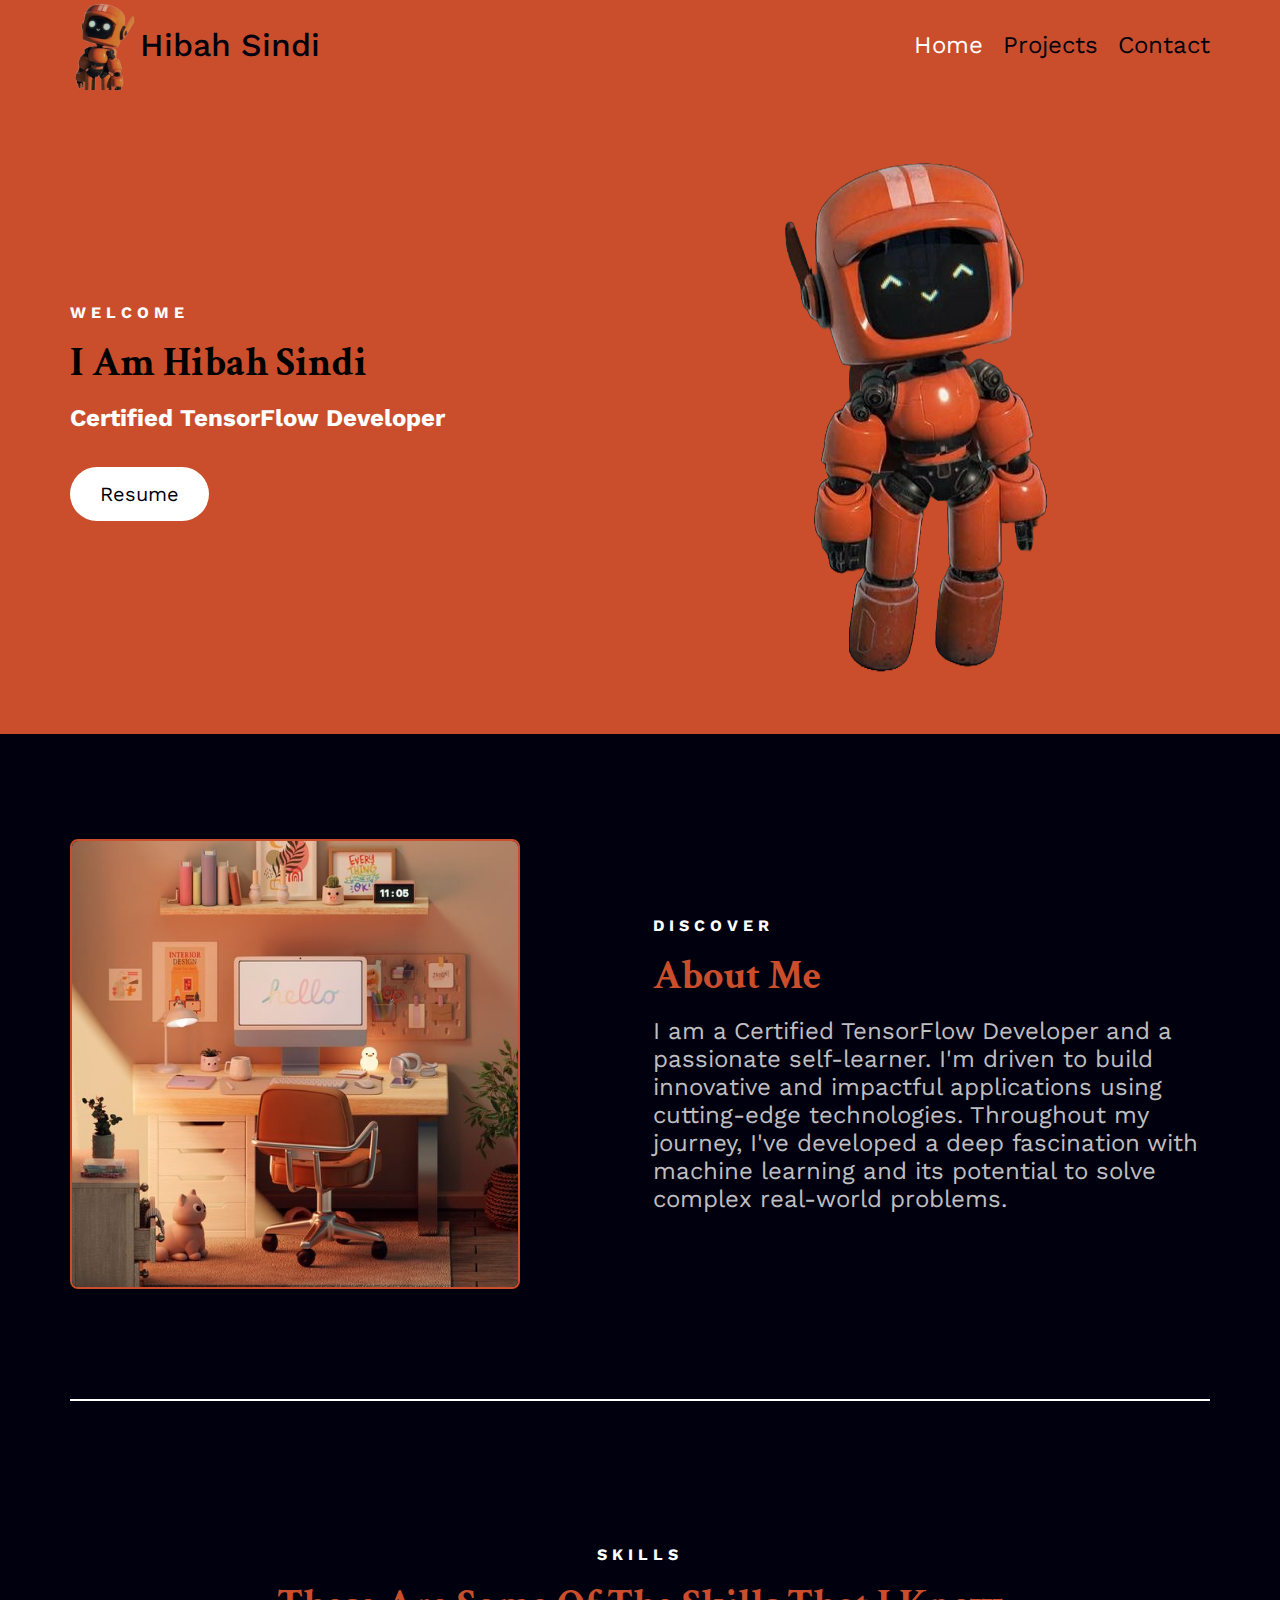
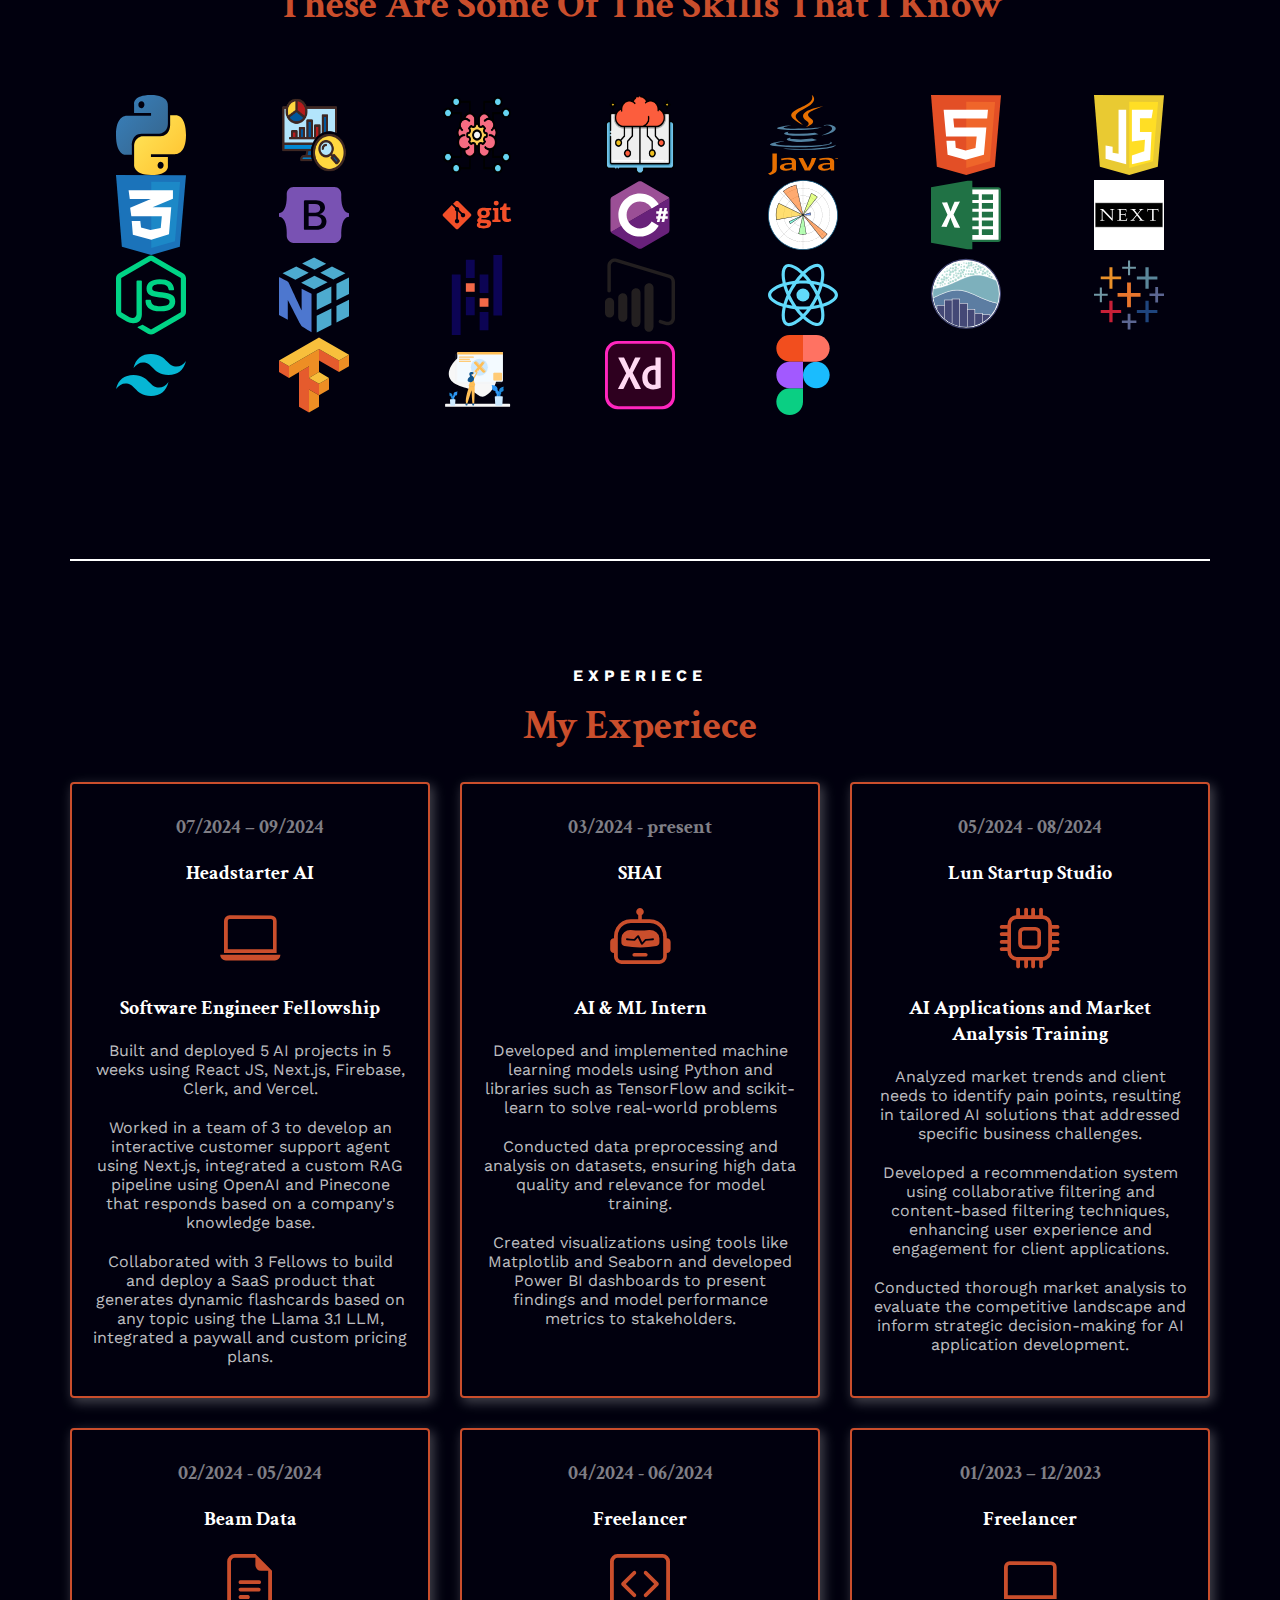
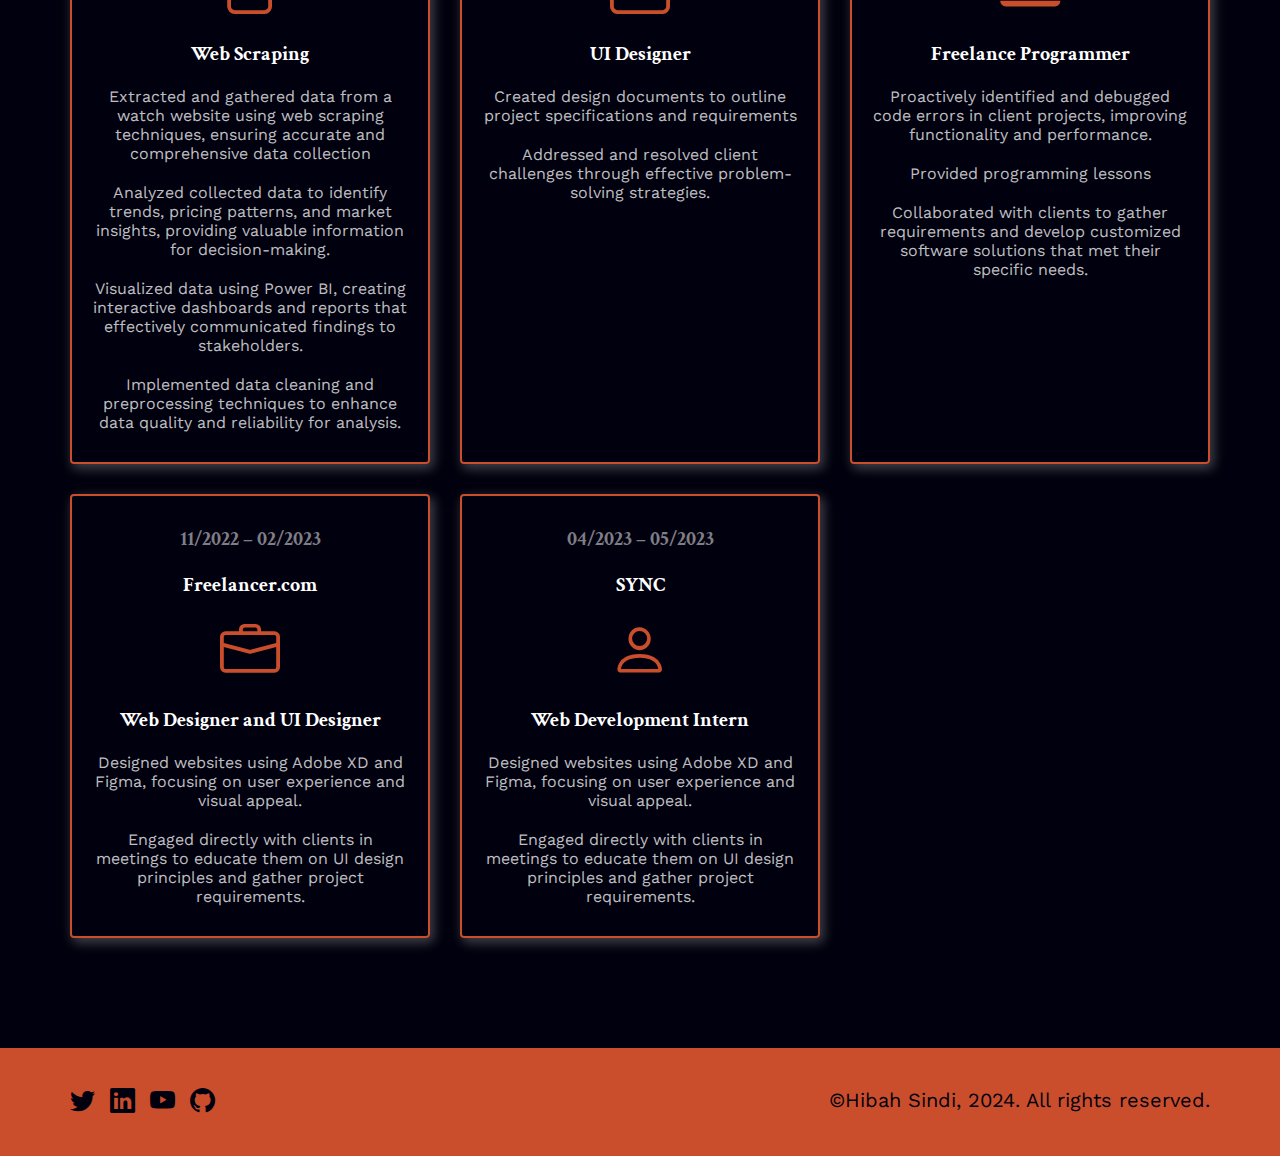
<file: index.html>
<!DOCTYPE html>
<html lang="en">
<head>
    <meta charset="UTF-8">
    <meta http-equiv="X-UA-Compatible" content="IE=edge">
    <meta name="viewport" content="width=device-width, initial-scale=1.0">
    <link rel="stylesheet" href="styles/designeSystem.css">
    <link rel="stylesheet" href="styles/home.css">
    <link rel="icon" href="images/logo.png">
    <title>Hibah Sindi - Home</title>
</head>
<body>
    <div class="hero">
        <div class="navbar container">
            <div class="navbar__logo">
                <img src="images/logo.png" alt="Logo image" class="navbar__logo--image">
                <div class="navbar__logo--text">Hibah Sindi</div>
            </div>
            <div class="navbar__menu hidden">
                <a href="index.html" class="navbar__menu--1 active ">Home</a>
                <a href="portfolio.html" class="navbar__menu--2">Projects</a>
                <a href="contact.html" class="navbar__menu--2">Contact</a>
            </div>
            <div class="navbar__icons">
                <i class="bi bi-list"></i>
                <i class="bi bi-x-lg hide"></i>
            </div>
        </div>

        <div class="sectionOne grid container">
            <div class="sectionOne__left flex">
            <div class="sectionOne__left--label label text-white">Welcome</div>
            <div class="sectionOne__left--title common-title">I am Hibah Sindi</div>
            <div class="sectionOne__left--text" id="wordDisplay">Certified TensorFlow Developer | Data Science | Machine learning | Developer | Freelancer</div>
            <a href="Hibah Sindi CV N.pdf" download="Hibah Sindi CV N.pdf" class="sectionOne__left--btn white-btn">Resume</a>
            </div>
    
            <img src="images/file.png" class="sectionOne__right responsive-imag bouncing-image" alt="">
        </div>
    </div>
    
    <div class="sectionTwo grid container">
        <img src="images/2.jpg" alt="david Image" class="sectionTwo__left responsive-image">
        <div class="sectionTwo__right flex">
            <div class="sectionTwo__right--label label text-white">Discover</div>
            <div class="sectionTwo__right--title common-title">About Me</div>
            <div class="sectionTwo__right--text">I am a Certified TensorFlow Developer and a passionate self-learner. I'm driven to build innovative and impactful applications using cutting-edge technologies. Throughout my journey, I've developed a deep fascination with machine learning and its potential to solve complex real-world problems.</div>
        </div>
        
    </div>
<hr class="container">
    <div class="sectionThree container">
        <div class="sectionThree__content text-center flex">
            <div class="sectionThree__content--label label text-white">Skills</div>
            <div class="sectionThree__content--title common-title text-yellow">These are some of the Skills that i know</div>
        </div>
        <div class="sectionThree__logo">
            <img src="images/logos/python.svg" alt="" class="responsive-image">
            <img src="images/logos/data.png" alt="" class="responsive-image">
            <img src="images/logos/ml.png" alt="" class="responsive-image">
            <img src="images/logos/dl.png" alt="" class="responsive-image">
            <img src="images/logos/java (1).svg" alt="" class="responsive-image">
            <img src="images/logos/html-1.svg" alt="" class="responsive-image">
            <img src="images/logos/javascript-1.svg" alt="" class="responsive-image">
            <img src="images/logos/css-3.svg" alt="" class="responsive-image">
            <img src="images/logos/bootstrap-5-1.svg" alt="" class="responsive-image">
            <img src="images/logos/git.svg" alt="" class="responsive-image">
            <img src="images/logos/csharp.svg" alt="" class="responsive-image">
            <img src="images/logos/matplotlib-1.svg" alt="" class="responsive-image">
            <img src="images/logos/microsoft-excel-2013.svg" alt="" class="responsive-image">
            <img src="images/logos/next-1.svg" alt="" class="responsive-image">
            <img src="images/logos/nodejs-3.svg" alt="" class="responsive-image">
            <img src="images/logos/numpy-1.svg" alt="" class="responsive-image">
            <img src="images/logos/pandas.svg" alt="" class="responsive-image">
            <img src="images/logos/power-bi.svg" alt="" class="responsive-image">
            <img src="images/logos/react-2.svg" alt="" class="responsive-image">
            <img src="images/logos/seaborn-1.svg" alt="" class="responsive-image">
            <img src="images/logos/tableau-software.svg" alt="" class="responsive-image">
            <img src="images/logos/tailwind-css-2.svg" alt="" class="responsive-image">
            <img src="images/logos/tensorflow-2.svg" alt="" class="responsive-image">
            <img src="images/logos/website-development.svg" alt="" class="responsive-image">
            <img src="images/logos/adobe-xd-1.svg" alt="" class="responsive-image">
            <img src="images/logos/figma-icon.svg" alt="" class="responsive-image">
        </div>
    </div>
    <hr class="container">

    <div class="sectionFour container">
        <div class="sectionFour__content text-center flex">
            <div class="sectionFour__content--label label text-white">Experiece</div>
            <div class="sectionFour__content--title common-title text-yellow">My Experiece</div>
            <!-- <div class="sectionFour__content--text">These are some of the services I can help you with.</div> -->
        </div>
        <div class="sectionFour__cards">
            <div class="sectionFour__cards--1">
                <div class="service text-date">07/2024 – 09/2024</div>
                <div class="service text-white">Headstarter AI</div>
                <i class="bi bi-laptop"></i>
                <div class="service text-white">Software Engineer Fellowship</div>
                <div class="descreption">Built and deployed 5 AI projects in 5 weeks using React JS, Next.js, Firebase, Clerk, and Vercel.</div>
                <div class="descreption">Worked in a team of 3 to develop an interactive customer support agent using Next.js, integrated a custom RAG pipeline 
                    using OpenAI and Pinecone that responds based on a company's knowledge base.</div>
                <div class="descreption">Collaborated with 3 Fellows to build and deploy a SaaS product that generates dynamic flashcards based on any topic 
                    using the Llama 3.1 LLM, integrated a paywall and custom pricing plans.</div>
            </div>
            <div class="sectionFour__cards--1">
                <div class="service text-date">03/2024 - present</div>
                <div class="service text-white">SHAI</div>
                <i class="bi bi-robot"></i>
                <div class="service text-white">AI & ML Intern</div>
                <div class="descreption">Developed and implemented machine learning models using Python and libraries such as TensorFlow and scikit-learn to 
                    solve real-world problems</div>
                <div class="descreption">Conducted data preprocessing and analysis on datasets, ensuring high data quality and relevance for model training.</div>
                <div class="descreption">Created visualizations using tools like Matplotlib and Seaborn and developed Power BI dashboards to present findings 
                    and model performance metrics to stakeholders.
                    </div>
            </div>
            <div class="sectionFour__cards--2">
                <div class="service text-date">05/2024 - 08/2024</div>
                <div class="service text-white">Lun Startup Studio</div>
                <i class="bi bi-cpu"></i>
                <div class="service text-white">AI Applications and Market Analysis Training</div>
                <div class="descreption">Analyzed market trends and client needs to identify pain points, resulting in tailored AI solutions that addressed specific 
                    business challenges.
                    </div>
                <div class="descreption">Developed a recommendation system using collaborative filtering and content-based filtering techniques, enhancing 
                    user experience and engagement for client applications.</div>
                <div class="descreption">Conducted thorough market analysis to evaluate the competitive landscape and inform strategic decision-making for AI 
                    application development.</div>
            </div>

            <div class="sectionFour__cards--3">
                <div class="service text-date">02/2024 - 05/2024</div>
                <div class="service text-white">Beam Data</div>
                <i class="bi bi-file-earmark-text"></i>
                <div class="service text-white">Web Scraping</div>
                <div class="descreption">Extracted and gathered data from a watch website using web scraping techniques, ensuring accurate and 
                    comprehensive data collection</div>
                <div class="descreption">Analyzed collected data to identify trends, pricing patterns, and market insights, providing valuable information for 
                    decision-making.
                </div>
                <div class="descreption">Visualized data using Power BI, creating interactive dashboards and reports that effectively communicated findings to 
                    stakeholders.
                </div>
                <div class="descreption">Implemented data cleaning and preprocessing techniques to enhance data quality and reliability for analysis.
                </div>
            </div>

            <div class="sectionFour__cards--4">
                <div class="service text-date">04/2024 - 06/2024</div>
                <div class="service text-white">Freelancer</div>
                <i class="bi bi-code-square"></i>
                <div class="service text-white">UI Designer</div>
                <div class="descreption">Created design documents to outline project specifications and requirements</div>
                <div class="descreption">Addressed and resolved client challenges through effective problem-solving strategies.</div>
            </div>
            
            <div class="sectionFour__cards--5">
                <div class="service text-date">01/2023 – 12/2023</div>
                <div class="service text-white">Freelancer</div>
                <i class="bi bi-laptop"></i>
                <div class="service text-white">Freelance Programmer</div>
                <div class="descreption">Proactively identified and debugged code errors in client projects, improving functionality and performance.
                </div>
                <div class="descreption">Provided programming lessons</div>
                <div class="descreption">Collaborated with clients to gather requirements and develop customized software solutions that met their specific 
                    needs.</div>
            </div>
            
            <div class="sectionFour__cards--6">
                <div class="service text-date">11/2022 – 02/2023</div>
                <div class="service text-white">Freelancer.com</div>
                <i class="bi bi-briefcase"></i>
                <div class="service text-white">Web Designer and UI Designer</div>
                <div class="descreption">Designed websites using Adobe XD and Figma, focusing on user experience and visual appeal.</div>
                <div class="descreption">Engaged directly with clients in meetings to educate them on UI design principles and gather project requirements.
                </div>
            </div>
            <div class="sectionFour__cards--6">
                <div class="service text-date">04/2023 – 05/2023
                </div>
                <div class="service text-white">SYNC</div>
                <i class="bi bi-person"></i>
                <div class="service text-white">Web Development Intern</div>
                <div class="descreption">Designed websites using Adobe XD and Figma, focusing on user experience and visual appeal.</div>
                <div class="descreption">Engaged directly with clients in meetings to educate them on UI design principles and gather project requirements.
                </div>
            </div>

        </div>

    </div>

    <div class="footerWrapper">
        <div class="footerLinks container">
            <div class="footerLinks__socials">
                <a href="https://x.com/hibah_sindi"><i class="bi bi-twitter">  </i></a>
                <a href="https://www.linkedin.com/in/hibah-sindi-5104701aa/"><i class="bi bi-linkedin">  </i></a>
                <a href="https://www.youtube.com/@ElMundoDeLaProgramadora"><i class="bi bi-youtube">  </i></a>
                <a href="https://github.com/hibahdesu"><i class="bi bi-github">  </i></a>
            </div>
            <div class="footerLinks__copyright text-dark text-center">
                ©Hibah Sindi, 2024. All rights reserved.
            </div>
        </div>
    </div>
<!--
      <button class="yellow-btn">Learn more</button>
    <button class="white-btn">Learn more</button>
-->
  

    <script src="main.js"></script>
</body>
</html>
</file>
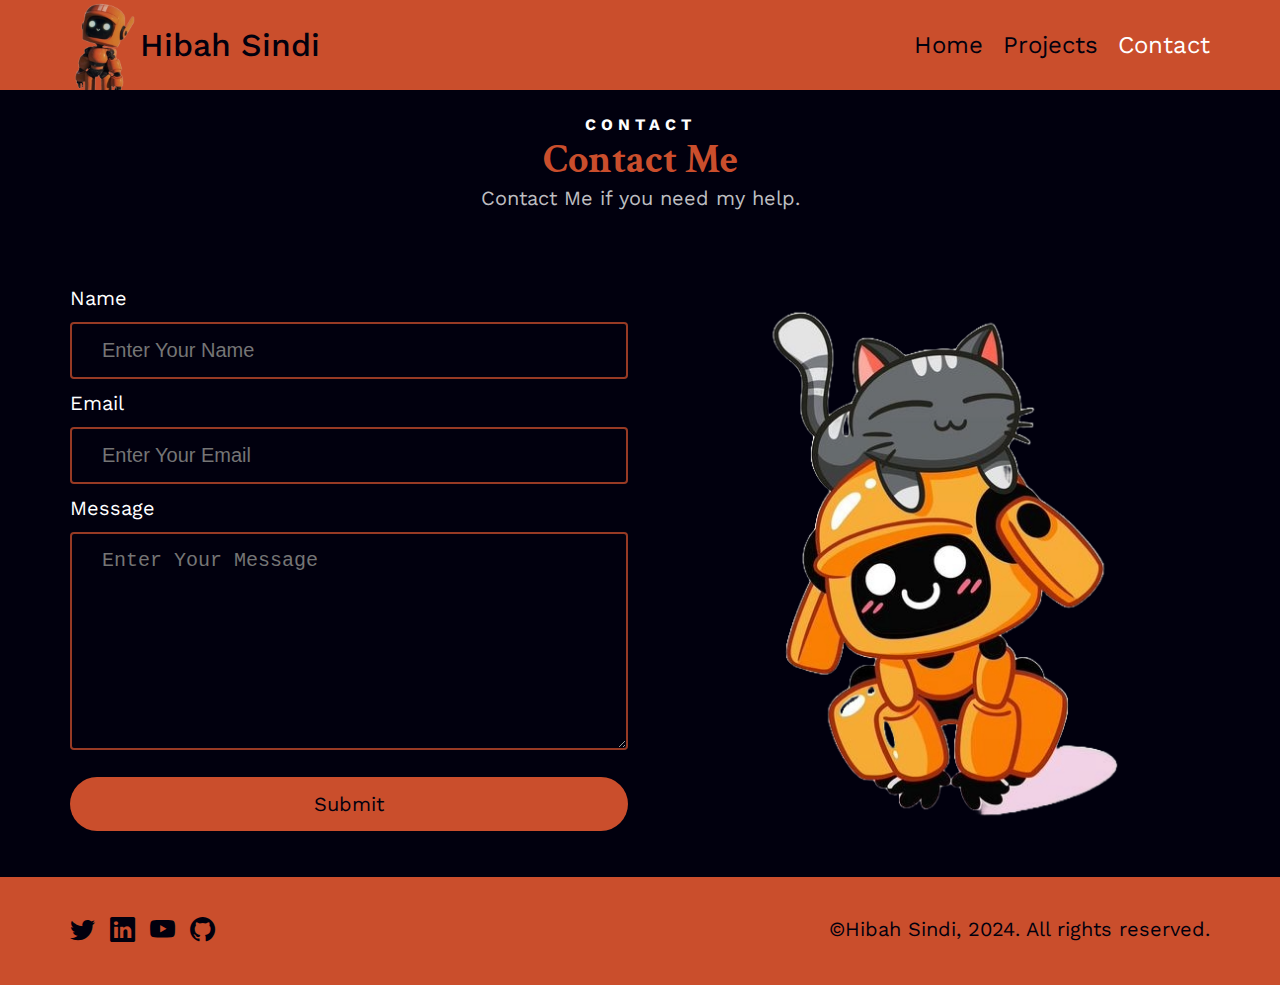
<file: contact.html>
<!DOCTYPE html>
<html lang="en">
<head>
    <meta charset="UTF-8">
    <meta http-equiv="X-UA-Compatible" content="IE=edge">
    <meta name="viewport" content="width=device-width, initial-scale=1.0">
    <link rel="stylesheet" href="styles/designeSystem.css">
    <link rel="stylesheet" href="styles/contact.css">
    <link rel="icon" href="images/logo.png">
    <title>Hibah Sindi - Contact</title>
</head>
<body>
    <div class="hero">
        <div class="navbar container">
            <div class="navbar__logo">
                <img src="images/logo.png" alt="Logo image" class="navbar__logo--image">
                <div class="navbar__logo--text">Hibah Sindi</div>
            </div>
            <div class="navbar__menu hidden">
                <a href="index.html" class="navbar__menu--1  ">Home</a>
                <a href="portfolio.html" class="navbar__menu--2 ">Projects</a>
                <a href="contact.html" class="navbar__menu--2 active">Contact</a>
            </div>
            <div class="navbar__icons">
                <i class="bi bi-list"></i>
                <i class="bi bi-x-lg hide"></i>
            </div>
        </div>
        </div>
    <div class="sectionOne container text-center">
        <div class="sectionOne-label label text-white">Contact</div>
        <div class="common-title text-yellow">Contact Me</div>
        <div class="text">Contact Me if you need my help.</div>
    </div>

    <div class="sectionTwo container grid">
        <div class="sectionTwo__left">
            <form class="form" onsubmit="sendEmail(event)">
                <label for="name">Name</label>
                <input type="text" placeholder="Enter Your Name" id="name">
                <label for="email">Email</label>
                <input type="text" placeholder="Enter Your Email" id="email">

                <label for="message">Message</label>
                <textarea placeholder="Enter Your Message" name="" id="message" cols="30" rows="8"></textarea>
                <button class="yellow-btn" type="submit">Submit</button>
            </form>
        </div>
        <img src="images/contact/contact.png" alt="contact image" class="sectionTwo__right responsive-image bouncing-image">

    </div>


        <div class="footerWrapper">
            <div class="footerLinks container">
                <div class="footerLinks__socials">
                    <a href="https://x.com/hibah_sindi"><i class="bi bi-twitter">  </i></a>
                    <a href="https://www.linkedin.com/in/hibah-sindi-5104701aa/"><i class="bi bi-linkedin">  </i></a>
                    <a href="https://www.youtube.com/@ElMundoDeLaProgramadora"><i class="bi bi-youtube">  </i></a>
                    <a href="https://github.com/hibahdesu"><i class="bi bi-github">  </i></a>
                </div>
                <div class="footerLinks__copyright text-dark text-center">
                    ©Hibah Sindi, 2024. All rights reserved.
                </div>
            </div>
        </div>
    <script src="main.js"></script>
</body>
</html>
</file>
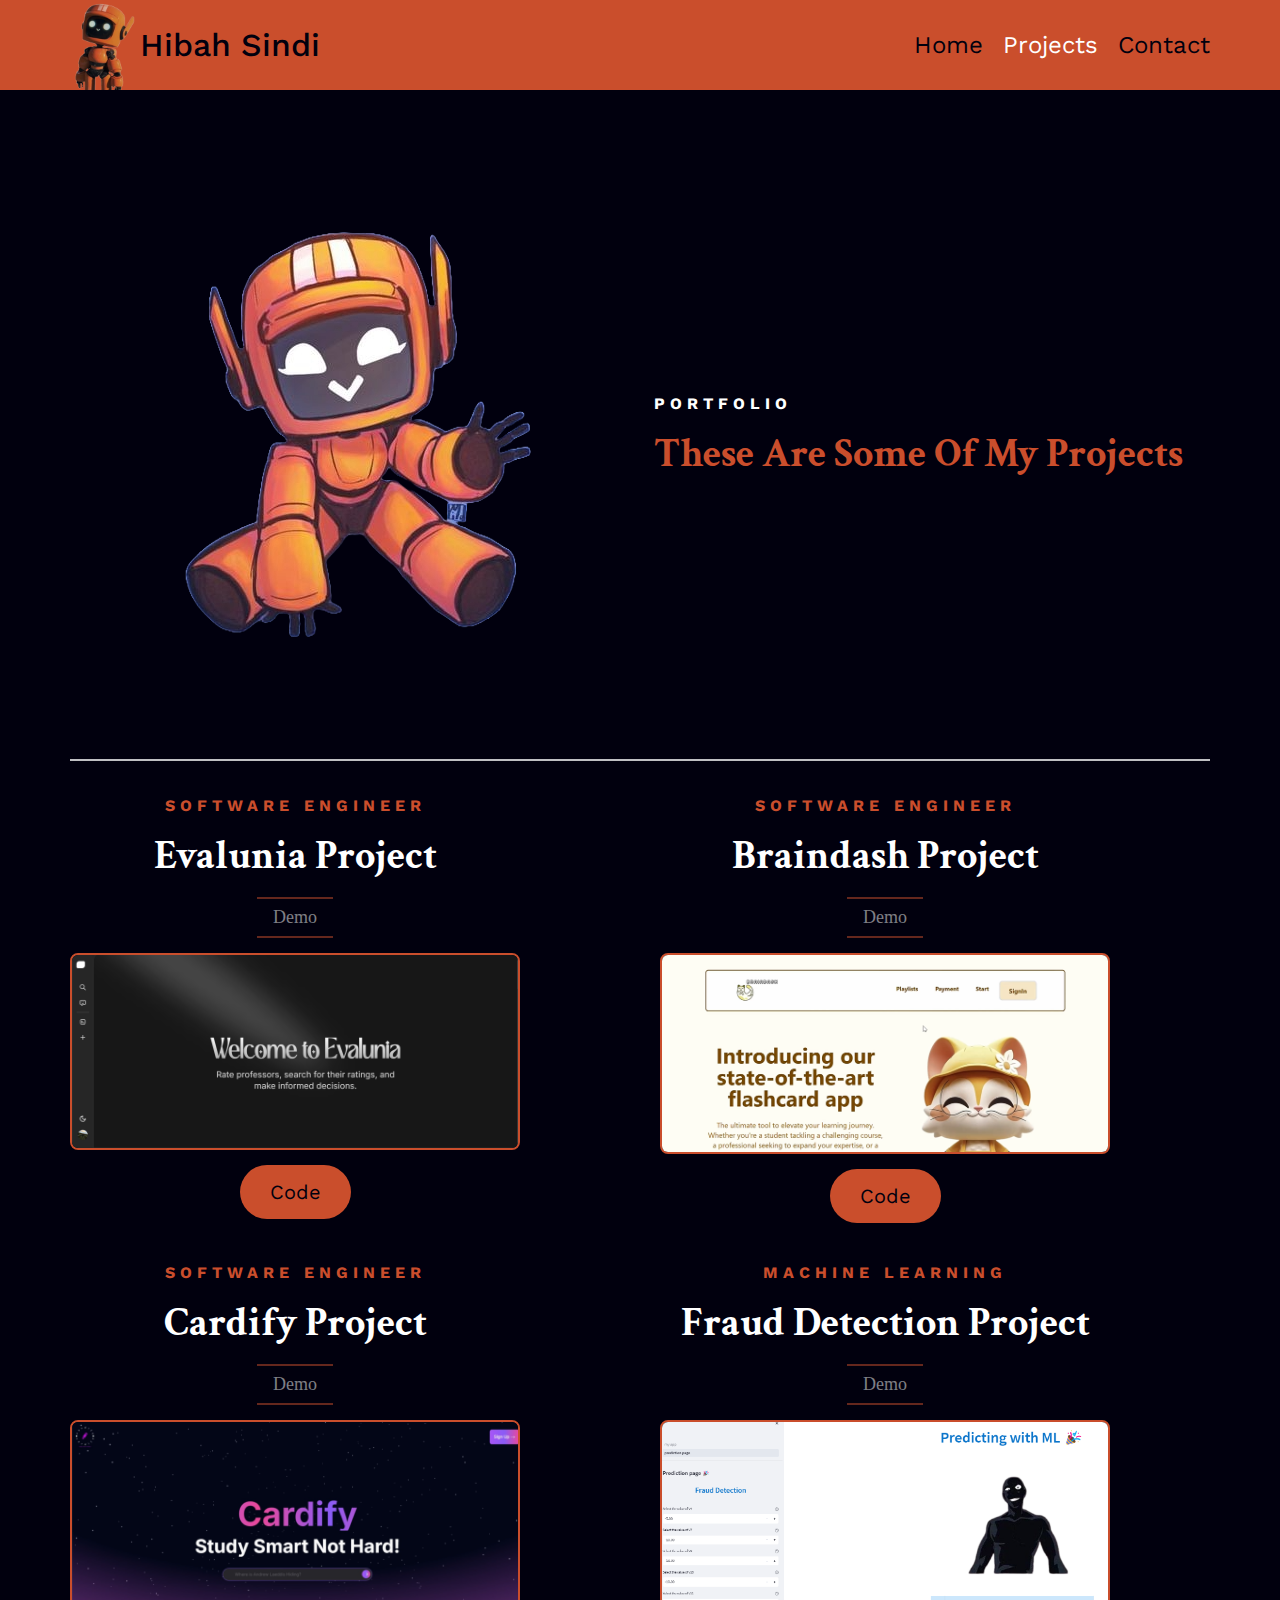
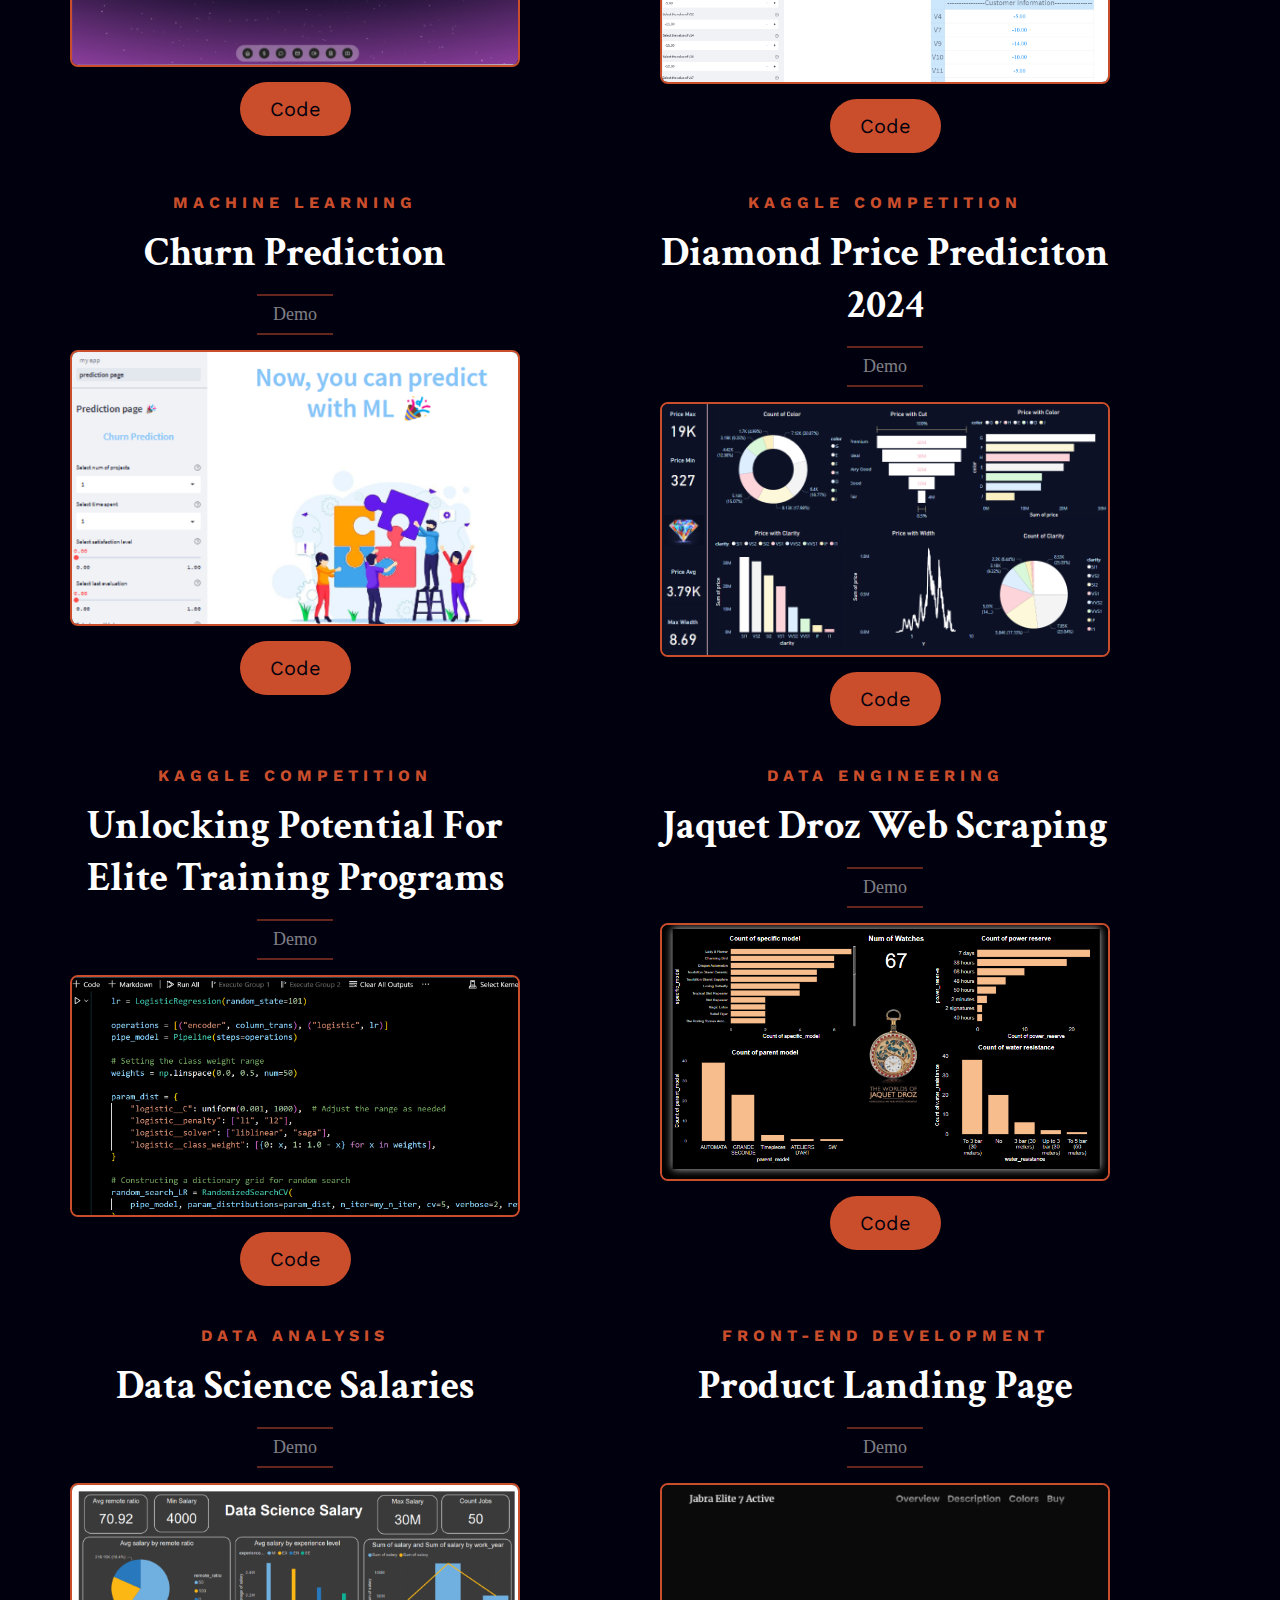
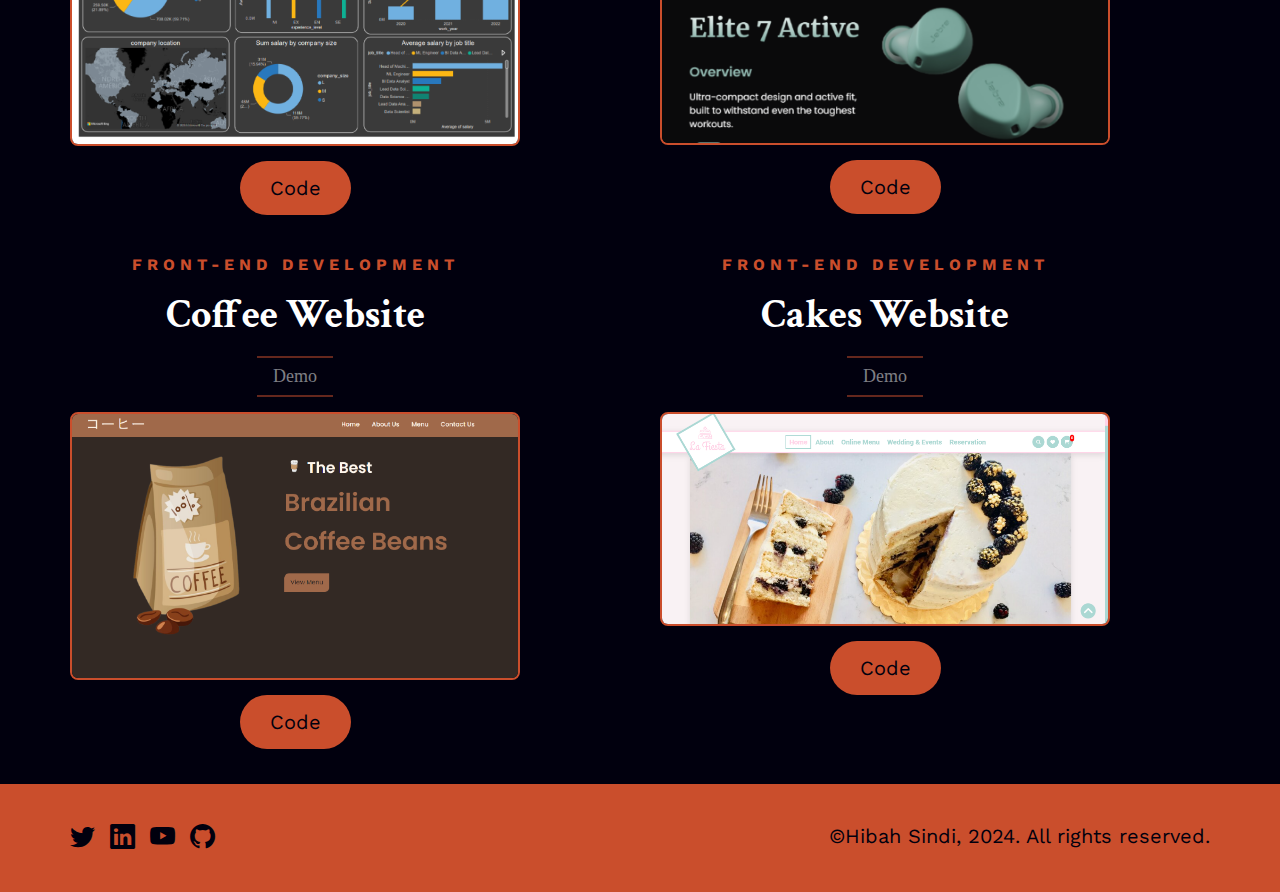
<file: portfolio.html>
<!DOCTYPE html>
<html lang="en">
<head>
    <meta charset="UTF-8">
    <meta http-equiv="X-UA-Compatible" content="IE=edge">
    <meta name="viewport" content="width=device-width, initial-scale=1.0">
    <link rel="stylesheet" href="styles/designeSystem.css">
    <link rel="stylesheet" href="styles/portfolio.css">
    <link rel="icon" href="images/logo.png">
    <title>Hibah Sindi - Portfolio</title>
</head>
<body>
    <div class="hero">
        <div class="navbar container">
            <div class="navbar__logo">
                <img src="images/logo.png" alt="Logo image" class="navbar__logo--image">
                <div class="navbar__logo--text">Hibah Sindi</div>
            </div>
            <div class="navbar__menu hidden">
                <a href="index.html" class="navbar__menu--1  ">Home</a>
                <a href="portfolio.html" class="navbar__menu--2 active">Projects</a>
                <a href="contact.html" class="navbar__menu--2">Contact</a>
            </div>
            <div class="navbar__icons">
                <i class="bi bi-list"></i>
                <i class="bi bi-x-lg hide"></i>
            </div>
        </div>
        </div>
        
        <div class="sectionOne grid container style">
            <img src="images/portfolio/hero.png" class="sectionOne__right responsive-imag bouncing-image" alt="Image">
            <div class="sectionOne__left flex">
            <div class="sectionOne__left--label label text-white">Portfolio</div>
            <div class="sectionOne__left--title common-title text-yellow">These are some of my projects </div>
            </div>
    
        </div>

    <div class="sectionOne container">
        <div class="sectionOne__images">
            
            <div class="flex width ">
                <div class="sectionOne__left--title text-yellow label text-center ">Software Engineer</div>
                <div class="sectionOne__left--title text-white common-title text-center">Evalunia Project</div>
                <a href="https://www.youtube.com/watch?v=RfaY3-qqjv4&t=18s" class="sectionOne__left--title text-center link">Demo</a>
                <img src="images/portfolio/evalunia_.png" alt="Evalunia Website" class="responsive-image">
                <a href="https://github.com/AbdoWise-z/Evalunia" class="sectionOne__left--btn yellow-btn button-center">Code</a>
            </div>
            <div class="flex width ">
                <div class="sectionOne__left--title text-yellow label text-center ">Software Engineer</div>
                <div class="sectionOne__left--title text-white common-title text-center">Braindash Project</div>
                <a href="https://www.youtube.com/watch?v=wBylS5jcg3c" class="sectionOne__left--title text-center link">Demo</a>
                <img src="images/portfolio/braindah.png" alt="braindash Website" class="responsive-image">
                <a href="https://github.com/Aryan-Bhargav8/braindash/tree/master" class="sectionOne__left--btn yellow-btn button-center">Code</a>
            </div>
            <div class="flex width ">
                <div class="sectionOne__left--title text-yellow label text-center ">Software Engineer</div>
                <div class="sectionOne__left--title text-white common-title text-center">Cardify Project</div>
                <a href="" class="sectionOne__left--title text-center link">Demo</a>
                <img src="images/portfolio/cardify.png" alt="Cardify website" class="responsive-image">
                <a href="https://github.com/Aryan-Bhargav8/Cardify/tree/master" class="sectionOne__left--btn yellow-btn button-center">Code</a>
            </div>
            <div class="flex width ">
                <div class="sectionOne__left--title text-yellow label text-center ">Machine Learning</div>
                <div class="sectionOne__left--title text-white common-title text-center">Fraud Detection Project</div>
                <a href="https://www.youtube.com/watch?v=gHe3TWEtZH0" class="sectionOne__left--title text-center link">Demo</a>
                <img src="images/portfolio/fraud2.png" alt="Fraud Detection app" class="responsive-image">
                <a href="https://github.com/hibahdesu/My-Portfolio/tree/main/ML-Portfolio/Capstom-project-3-teamWork" class="sectionOne__left--btn yellow-btn button-center">Code</a>
            </div>

            <div class="flex width">
                <div class="sectionOne__left--title text-yellow label text-center">Machine Learning</div>
                <div class="sectionOne__left--title text-white common-title text-center">
                    Churn Prediction</div>
                    <a href="https://www.youtube.com/watch?si=eOmzfNdi5KDjLpAe&v=7n-mHI4yhO8&feature=youtu.be" class="sectionOne__left--title text-center link">Demo</a>
                <img src="images/portfolio/churn2.png" alt="Churn Prediction App" class="responsive-image">
                
                    <a href="https://github.com/hibahdesu/My-Portfolio/tree/main/ML-Portfolio/Capstom-project-2-teamWork/Capstom-project-2-teamWork-main" class="sectionOne__left--btn yellow-btn button-center">Code</a>
            </div>

            <div class="flex width">
                <div class="sectionOne__left--title text-yellow label text-center">Kaggle Competition</div>
                <div class="sectionOne__left--title text-white common-title text-center">
                    Diamond price prediciton 2024</div>
                <a href="https://www.youtube.com/watch?v=W-ZINkQ1_5U" class="sectionOne__left--title text-center link">Demo</a>
                <img src="images/portfolio/dimond.png" alt="Diamond price prediciton 2024 App" class="responsive-image">
                <a href="https://github.com/hibahdesu/My-Portfolio/tree/main/Kaggle-Competitions/Diamond%20price%20prediciton%202024" class="sectionOne__left--btn yellow-btn button-center">Code</a>
            </div>

            <div class="flex width">
                <div class="sectionOne__left--title text-yellow label text-center">Kaggle Competition</div>
                <div class="sectionOne__left--title text-white common-title text-center">
                    Unlocking Potential for Elite Training Programs</div>
                <a href="https://github.com/hibahdesu/My-Portfolio/tree/main/Kaggle-Competitions/Unlocking%20Potential%20for%20Elite%20Training%20Programs" class="sectionOne__left--title text-center link">Demo</a>
                <img src="images/portfolio/un.png" alt="Unlocking Potential for Elite Training Programs Code" class="responsive-image">
                
                <a href="https://github.com/hibahdesu/My-Portfolio/tree/main/Kaggle-Competitions/Unlocking%20Potential%20for%20Elite%20Training%20Programs" class="sectionOne__left--btn yellow-btn button-center">Code</a>
            </div>

            <div class="flex width">
                <div class="sectionOne__left--title text-yellow label text-center">Data Engineering</div>
                <div class="sectionOne__left--title text-white common-title text-center">
                    Jaquet Droz Web Scraping</div>
                <a href="https://github.com/hibahdesu/My-Portfolio/tree/main/Data%20Engineering%20Portfolio/Web%20Scraping%20Real%20Client%20Project" class="sectionOne__left--title text-center link">Demo</a>
                <img src="images/portfolio/web_scrapping_dashboard.png" alt="Unlocking Potential for Elite Training Programs Code" class="responsive-image">
                
                <a href="https://github.com/hibahdesu/My-Portfolio/tree/main/Data%20Engineering%20Portfolio/Web%20Scraping%20Real%20Client%20Project" class="sectionOne__left--btn yellow-btn button-center">Code</a>
            </div>

            <div class="flex width">
                <div class="sectionOne__left--title text-yellow label text-center">Data Analysis</div>
                <div class="sectionOne__left--title text-white common-title text-center">
                    Data Science Salaries</div>
                <a href="https://github.com/hibahdesu/My-Portfolio/tree/main/Data%20analysis/ds_salaries" class="sectionOne__left--title text-center link">Demo</a>
                <img src="images/portfolio/data.png" alt="Unlocking Potential for Elite Training Programs Code" class="responsive-image">
                
                <a href="https://github.com/hibahdesu/My-Portfolio/tree/main/Data%20analysis/ds_salaries" class="sectionOne__left--btn yellow-btn button-center">Code</a>
            </div>

            <div class="flex width">
                <div class="sectionOne__left--title text-yellow label text-center">Front-end development</div>
                <div class="sectionOne__left--title text-white common-title text-center">
                    Product Landing Page</div>
                <a href="https://www.youtube.com/watch?v=IcOVpfBHmaw" class="sectionOne__left--title text-center link">Demo</a>
                <img src="images/portfolio/producy.png" alt="" class="responsive-image">
                <a href="https://github.com/hibahdesu/My-Portfolio/tree/main/Front-End%20Portfolio/Product%20Landing%20Page" class="sectionOne__left--btn yellow-btn button-center">Code</a>
            </div>

            <div class="flex width">
                <div class="sectionOne__left--title text-yellow label text-center">Front-end development</div>
                <div class="sectionOne__left--title text-white common-title text-center">
                    Coffee Website</div>
                <a href="https://www.youtube.com/watch?v=RonBKVbbD7k" class="sectionOne__left--title text-center link">Demo</a>
                <img src="images/portfolio/coffee.png" alt="" class="responsive-image">
                
                <a href="https://github.com/hibahdesu/My-Portfolio/tree/main/Front-End%20Portfolio/coffee%20website" class="sectionOne__left--btn yellow-btn button-center">Code</a>
            </div>

            <div class="flex width">
                <div class="sectionOne__left--title text-yellow label text-center">Front-end development</div>
                <div class="sectionOne__left--title text-white common-title text-center">
                    Cakes Website</div>
                <a href="https://www.youtube.com/watch?v=r2-fy1dfrCs&t=10s" class="sectionOne__left--title text-center link">Demo</a>
                <img src="images/portfolio/cake.png" alt="Cakes website" class="responsive-image">
                
                <a href="https://github.com/hibahdesu/My-Portfolio/tree/main/Front-End%20Portfolio/Cakes%20Website" class="sectionOne__left--btn yellow-btn button-center">Code</a>
            </div>

        </div>
    </div>


        <div class="footerWrapper">
            <div class="footerLinks container">
                <div class="footerLinks__socials">
                    <a href="https://x.com/hibah_sindi"><i class="bi bi-twitter">  </i></a>
                    <a href="https://www.linkedin.com/in/hibah-sindi-5104701aa/"><i class="bi bi-linkedin">  </i></a>
                    <a href="https://www.youtube.com/@ElMundoDeLaProgramadora"><i class="bi bi-youtube">  </i></a>
                    <a href="https://github.com/hibahdesu"><i class="bi bi-github">  </i></a>
                </div>
                <div class="footerLinks__copyright text-dark text-center">
                    ©Hibah Sindi, 2024. All rights reserved.
                </div>
            </div>
        </div>
    <script src="main.js"></script>
</body>
</html>
</file>
<file: styles/designeSystem.css>
@import url('https://fonts.googleapis.com/css2?family=Crimson+Text:wght@400;600;700&family=Work+Sans:wght@100;200;400;500;600;700;800;900&display=swap');
@import url("https://cdn.jsdelivr.net/npm/bootstrap-icons@1.10.3/font/bootstrap-icons.css");

:root {
    --h1: 40px;
    --h2: 32px;
    --h3: 28px;
    --h4: 24px;
    --h5: 20px;
    --h6: 16px;

    --sub: 20px;

    --label: 16px;
    --ls: 5px;

    --body: 24px;

    --font-1: 'Crimson Text', serif;
    --font-2: 'Work Sans', sans-serif;
    --color-dark-100: rgb(1, 0, 14, 1);
    --color-dark-75: rgba(1, 0, 14, 0.75);
    --color-dark-50: rgba(1, 0, 14, 0.50);
    --color-dark-25: rgba(1, 0, 14, 0.25);
    --color-white-100: rgba(255, 255, 255, 1);
    --color-white-75: rgba(255, 255, 255, 0.75);
    --color-white-50: rgba(255, 255, 255, 0.50);
    --color-white-25: rgba(255, 255, 255, 0.25);
    --color-yellow-100: rgb(202, 78, 44, 1);
    --color-yellow-75: rgb(202, 78, 44, 0.75);
    --color-yellow-50: rgb(202, 78, 44, 0.50);
    --color-yellow-25: rgb(202, 78, 44, 0.25);
    --shadow-1: 3px 4px 12px 1px rgba(255, 255, 255, 0.25);
}
/**
* ! Style for removing defaul styles of the browser
**/
* {
    margin: 0;
    padding: 0;
    box-sizing: border-box;
}
a {
    text-decoration: none;
}
body {
    background-color: var(--color-dark-100);
}

.bouncing-image {
    /* width: 200px; Set the width of the image */
    /* height: auto; Maintain the aspect ratio of the image */
    animation: bounce 2s infinite ease-in-out;
}

@keyframes bounce {
    0% {
      transform: translateY(0);
    }
    50% {
      transform: translateY(-20px);
    }
    100% {
      transform: translateY(0);
    }
  }

/**
* ! Style for common buttons
**/
.white-btn, .yellow-btn{
color: var(--color-dark-100);
background-color: var(--color-white-100);
cursor: pointer;
font-size: var(--h5);
font-family: var(--font-2);
border: none;
border-radius: 30px;
padding: 15px 30px;
}
.yellow-btn{
background-color: var(--color-yellow-100);
}
.yellow-btn:hover {
    color: var(--color-dark-100);
    background-color: var(--color-white-100);
}
.white-btn:hover {
    color: var(--color-yellow-100);
    background-color: var(--color-dark-100);
}
/**
* ! Style for text colors
**/
.text-white {
color: var(--color-white-100);
}
.text-date {
    color: var(--color-white-50);
    }
.text-dark {
color: var(--color-dark-100);
}
.text-yellow {
color: var(--color-yellow-100);
}

/**
* ! Style for label
**/
.label {
    font-family: var(--font-2);
    font-size: var(--label);
    letter-spacing: var(--ls);
    text-transform: uppercase;
    font-weight: 700;
}

/**
* ! Style for hero section
**/
.hero {
background-color: var(--color-yellow-100);
}

/**
* ! Style for navbar
**/
.navbar {
    display: flex;
    flex-direction: row;
    align-items: center;
    justify-content: space-between;
    padding: 30 0;
}
.navbar__logo {
    display: flex;
    flex-direction: row;
    align-items: center;
    
}
.navbar__logo--text {
    font-size: var(--h2);
    font-family: var(--font-2);
    font-weight: 500;
    color: var(--color-dark-100);
}
.navbar__menu {
    display: flex;
    flex-direction: row;
    gap: 20px;
    font-family: var(--font-2);
    font-size: var(--h4);
}
.navbar__menu a:hover, .navbar__menu a.active {
    color: var(--color-white-100);
}
[class ^='navbar__menu--'] {
    color: var(--color-dark-100);
    text-decoration: none;
}
.navbar__icons {
    display: none;
}
.navbar__icons i {
    cursor: pointer;
    font-size: var(--h2);
    color: var(--color-dark-100);
}
/**
* ! Style for common classes
**/
.container {
    max-width: 1140px;
    margin: auto;
    
}
.responsive-image {
    max-width: 100%;
    height: auto;
}
.grid {
    display: grid;
    grid-template-columns: repeat(2, 1fr);
    align-items: center;
    padding: 40px 0;
    gap: 25px;
}
.flex {
    display: flex;
    flex-direction: column;
    gap: 15px;
}
.common-title {
    text-transform: capitalize;
    font-size: var(--h1);
    font-weight: bold;
    font-family: var(--font-1);
}
.text-center {
    text-align: center;
}
hr {
   border: 1px solid var(--color-white-100);
}
.link {
    font-size: 18px;
    padding: 0.5rem 1rem;
    border-bottom: 2px solid var(--color-yellow-50);
    border-top: 2px solid var(--color-yellow-50);
    align-self: center;
    color: var(--color-white-50);
}
.link:active, .link:hover {
    font-size: 20px;
    border-bottom: 2px solid var(--color-yellow-100);
    border-top: 2px solid var(--color-yellow-100);
    /* border-bottom-left-radius: 4px; */
    color: var(--color-white-100);
}
.style {
    border-bottom: 2px solid var(--color-white-75);
}

/**
* ! Style for footer section
**/
.footerWrapper {
    background-color: var(--color-yellow-100);
}
.footerLinks {
    display: flex;
    flex-direction: row;
    justify-content: space-between;
    padding: 40px 0;
}
.footerLinks__socials {
    display: flex;
    gap: 15px;
}
.footerLinks__copyright {
    font-size: var(--sub);
    font-family: var(--font-2);
}
.footerLinks__socials i {
    cursor: pointer;
    font-size: 25px;
    color: var(--color-dark-100);
}
.footerLinks__socials i:hover {
    color: var(--color-white-100);
}
/** 
* ! Style for common media querey for desktop
**/

@media (max-width: 1200px) {
    .container {
        max-width: 970px;
    }
}
/**
* ! Style for common media querey for laptop
**/
@media (max-width: 1024px) {
    .container {
        max-width: 740px;
    }
    .common-title {
        font-size: var(--h4);
    }
    
}

/**
* ! Style for common media querey for tablet
**/
@media (max-width: 768px) {
    .grid {
        grid-template-columns: repeat(1, 1fr);
    }
    .container {
        max-width: 500px;
    }
    .navbar__menu {
        z-index: 1;
        background-color: var(--color-yellow-100);
        position: absolute;
        top: 12vh;
        width: 100%;
        right: 0;
        height: 100vh;
        display: flex;
        flex-direction: column;
        justify-content: center;
        align-items: center;
        gap: 40px;
    }
    .navbar__menu--1 {
        margin-top: -200px;
    }
    .navbar__icons {
        display: block;
    }
    .hide {
        display: none;
    }
    .hidden {
        z-index: -1;
        opacity: 0%;
    }
    .footerLinks {
        flex-direction: column;
        align-items: center;
        gap: 20px;
    }
    
}

/**
* ! Style for common media querey for mobile
**/
@media (max-width: 568px) {
    .container {
        max-width: 90%;
    }
}
</file>
<file: styles/home.css>
/**
* ! Style for sectionOne
**/

.sectionOne__left--text {
    font-family: var(--font-2);
    font-size: var(--body);
    color: var(--color-white-100);
    font-weight: bold;
    transition: opacity 0.5s;
}
.sectionOne__left--btn {
    align-self: start;
    margin-top: 20px;
}
/**
* ! Style for sectionTwo
**/
.sectionTwo {
    margin-top: 25px;
    margin-bottom: 30px;
    padding: 80px 0;
}
.sectionTwo__left  {
    border: 2px solid var(--color-yellow-100);
    border-radius: 8px;
    height: 50vh;
}
.sectionTwo__right--title {
    color: var(--color-yellow-100);
}
.sectionTwo__right--text {
    font-family: var(--font-2);
    font-size: var(--body);
    color: var(--color-white-75);
}
/**
* ! Style for sectionThree
**/
.sectionThree__logo {
    display: grid;
    grid-template-columns: repeat(7, 1fr);
}
.sectionThree__logo img {
    width: 70px;
    height: 80px;
    justify-self: center;
    align-self: center;
}
.sectionThree {
    margin-top: 4rem;
    margin-bottom: 4rem;
    padding: 80px 0;
    display: grid;
    gap: 4rem;
}

/**
* ! Style for sectionFour
**/
.sectionFour {
    display: grid;
    margin-top: 25px;
    margin-bottom: 30px;
    padding: 80px 0;
    gap: 30px;
}
.sectionFour__content--text {
    font-family: var(--font-2);
    font-size: var(--body);
    color: var(--color-white-75);
}
.sectionFour__cards {
    display: grid;
    grid-template-columns: repeat(3, 1fr);
    gap: 30px;
}
.sectionFour__cards i {
    color: var(--color-yellow-100);
    font-size: 60px;
}
[class ^='sectionFour__cards--'] {
    display: flex;
    flex-direction: column;
    border: 2px solid var(--color-yellow-100);
    border-radius: 4px;
    padding: 30px 20px ;
    align-items: center;
    box-shadow: var(--shadow-1);
    gap: 20px;
}
[class ^='sectionFour__cards--'] .service {
    font-family: var(--font-1);
    font-size: var(--h5);
    font-weight: bold;
    text-align: center;
}
[class ^='sectionFour__cards--'] .descreption {
    font-family: var(--font-2);
    color: var(--color-white-75);
    text-align: center;
}





/**
* ! Style for media
**/

@media (max-width: 1200px ) {
    .sectionThree__logo {
        grid-template-columns: repeat(3, 1fr);
        gap: 40px;
    }
}
@media (max-width: 768px) {
    .sectionOne__right {
        order: 0;
    }
    .sectionOne__left {
        order: 1;
    }
    .sectionFour__cards {
        grid-template-columns: repeat(2, 1fr);
    }
    
}
@media (max-width: 568px ) {
    .sectionThree__logo {
        grid-template-columns: repeat(1, 1fr);
        gap: 40px
    }
    .sectionFour__cards {
        grid-template-columns: repeat(1, 1fr);
    }
}
</file>
<file: styles/contact.css>
body {
    min-height: 100vh;
    display: grid;
}
.hero {
    align-self: start;
}
.sectionOne {
    margin-top: 25px;
    margin-bottom: 30px;
}
.footerWrapper {
    align-self: end;
}
.text {
    font-family: var(--font-2);
    font-size: var(--sub);
    color: var(--color-white-75);
}
.form {
    display: flex;
    flex-direction: column;
}
label {
    font-family: var(--font-2);
    font-size: var(--sub);
    color: var(--color-white-100);
}
input, textarea {
padding: 15px 30px;
margin: 12px 0;
border: 2px solid var(--color-yellow-75);
border-radius: 4px;
font-size: var(--sub);
background-color: var(--color-dark-100);
color: var(--color-white-75);
}
.yellow-btn {
    margin-top: 15px;
    justify-self: center;
}
.sectionTwo__right  {
    /* border: 2px solid var(--color-yellow-100); */
}
@media (max-width: 1024px) {
    .grid {
        grid-template-columns: repeat(1, 1fr);
    }
    .sectionTwo__left {
        order: 1;
    }
    .sectionTwo__right {
        order: 0;
    }
}
</file>
<file: styles/portfolio.css>
.sectionOne {
    display: grid;
    gap: 20px;
    margin-top: 25px;
    margin-bottom: 35px;
}
.sectionOne__images {
    display: grid;
    grid-template-columns: repeat(2, 1fr);
    gap: 40px;
}
.width {
    max-width: 450px;
    max-height: 600px;
}
.sectionOne__images img {
    border: 2px solid var(--color-yellow-100);
    border-radius: 8px;
    max-width: 100vw;
    max-height: 90vh;
}
.sectionOne__images img:hover {
    width: 460px;
    border: 2px solid var(--color-white-100);
}
.button-center {
    align-self: center;
}
@media (max-width: 768px)  {
    .sectionOne__images {
        grid-template-columns: repeat(1, 0.7fr);
        justify-content: center;
    }
    .width {
        max-width: auto;
        max-height: auto;
    }
}
@media (max-width: 568px) {
    .sectionOne__images {
        grid-template-columns: repeat(1, 1fr);
    }
}
</file>
